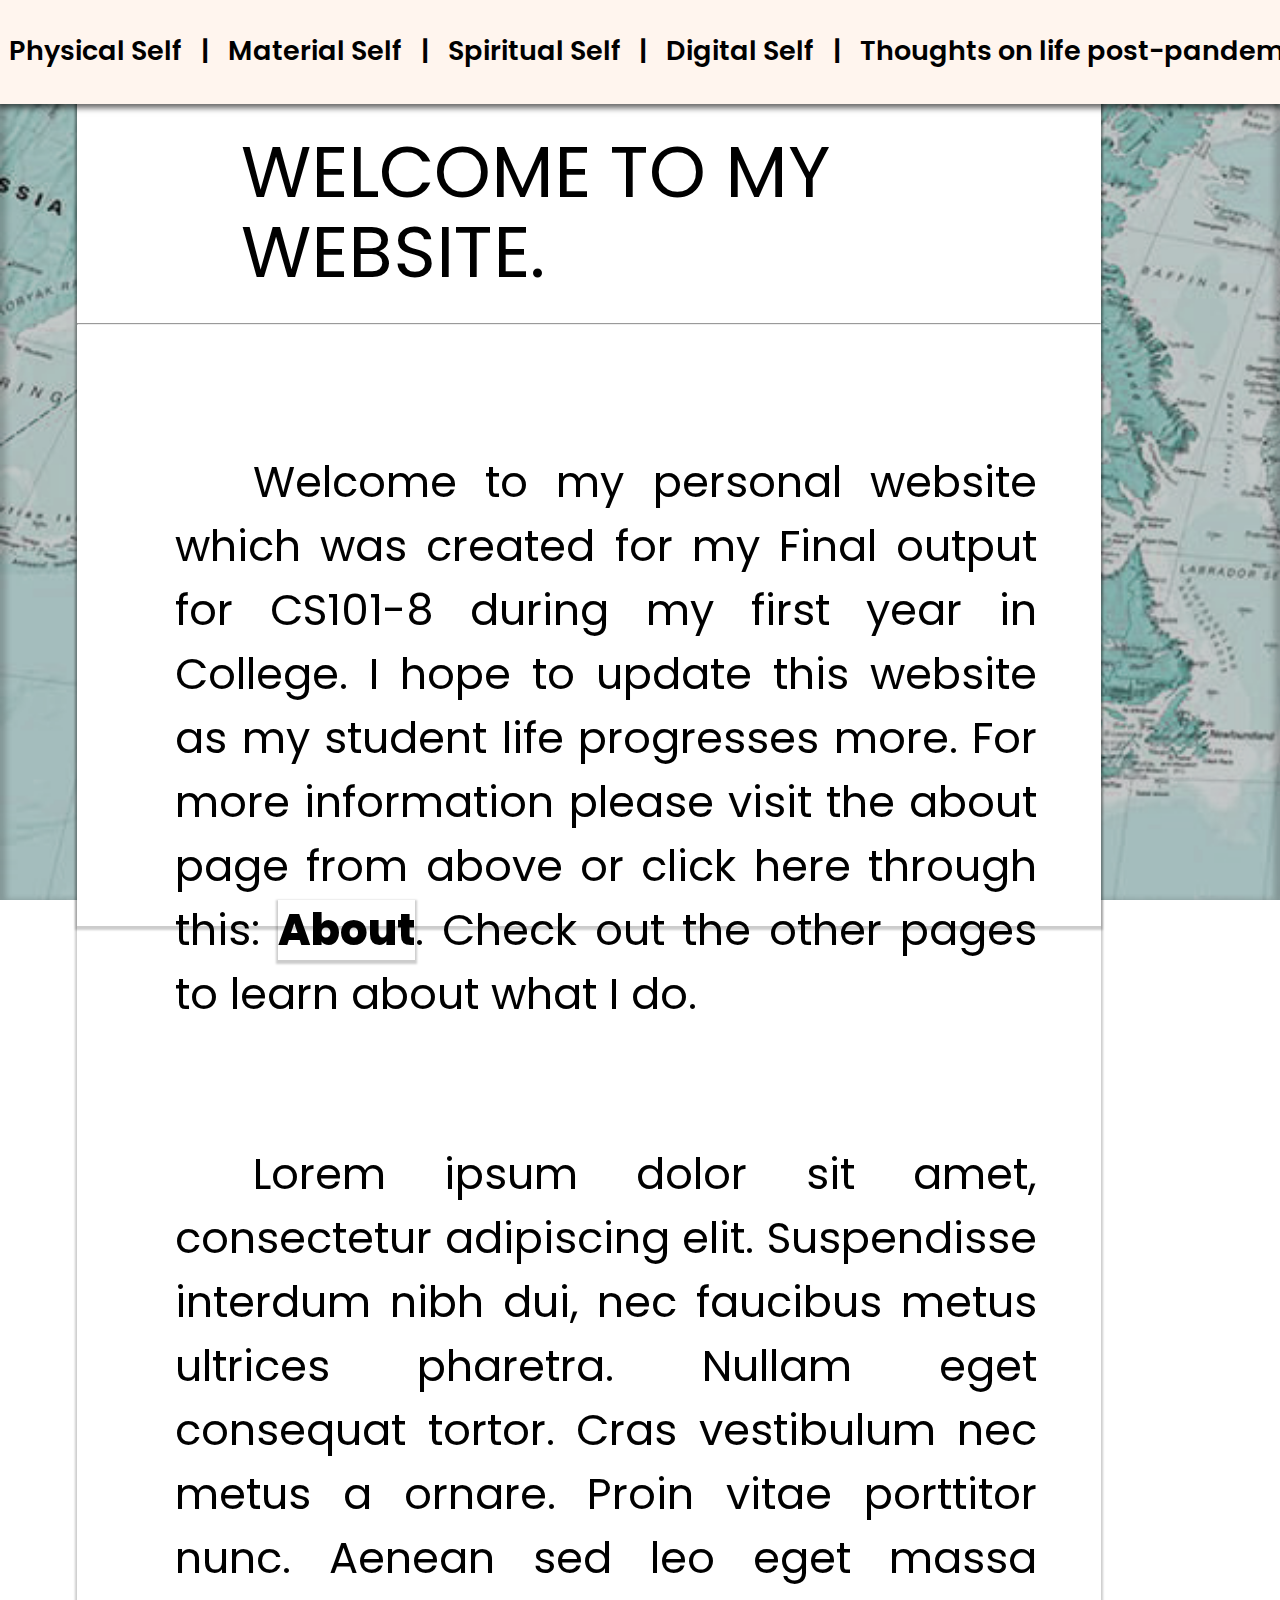
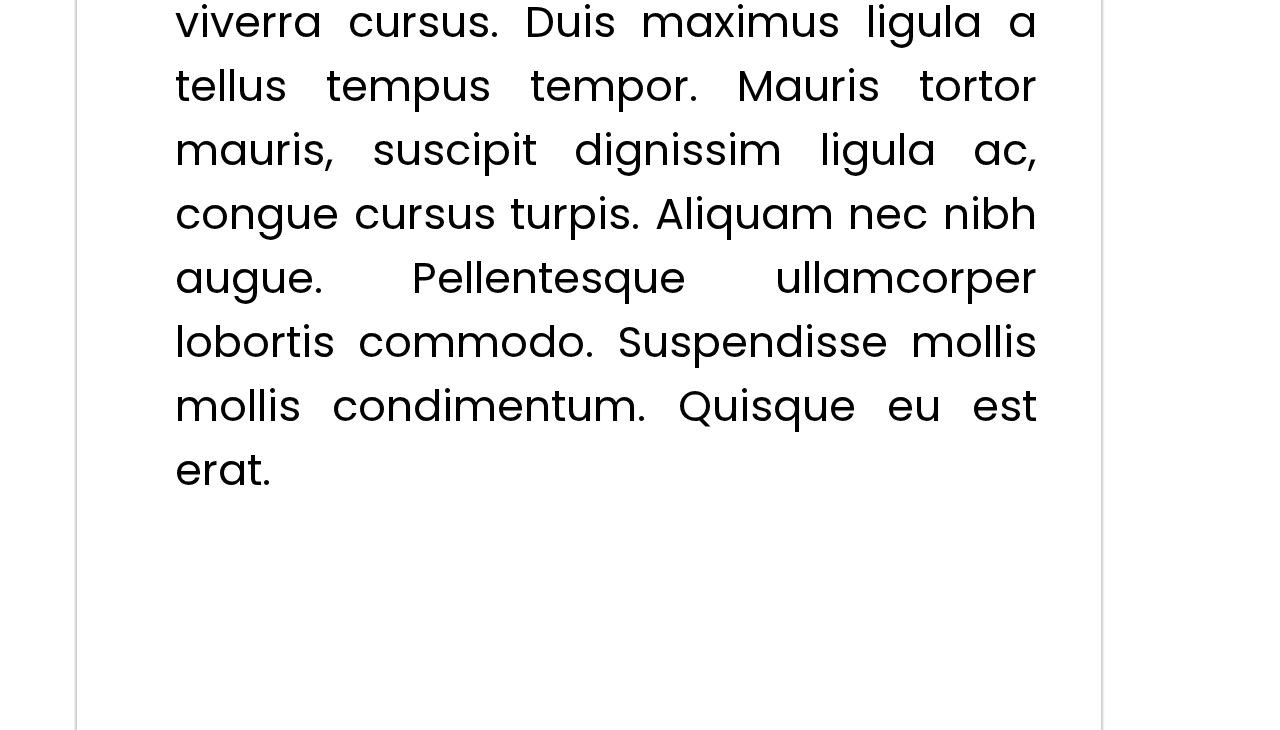
<file: index.html>
<!DOCTYPE html>
<html lang="en" >
	<head>
		<meta charset="UTF-8">
		<title>Home Page</title>
		<link rel="stylesheet" href="./style.css">
		<meta name="viewport" content="width=device-width, initial-scale=1">
		<link rel="icon" type="image/x-icon" href="./images/favicon.ico.png">
		<script src="script.js"></script>
	</head>

	<body onload="startTime()">
		<!-- NAVBAR BEGIN -->
		<div class="navbar">
			<a href="./index.html" target="_parent">Physical Self</a> <div class="seperator">|</div>
			<a href="./aboutpage.html" target="_parent">Material Self</a> <div class="seperator">|</div>
			<a href="./Gallery.html" target="_parent"> Spiritual Self</a> <div class="seperator">|</div>
			<a href="./Hobbies.html" target="_parent">Digital Self</a> <div class="seperator">|</div>
			<a href="./ThoughtsPostPandemic.html" target="_parent">Thoughts on life post-pandemic</a><div class="seperator">|</div>
			<div id="ORAS"><div id="PT"></div></div>
		</div>
		<!-- NAVBAR END -->

		<div class="mainContainer">
			<div id="mainBackground"></div>
			<div class="mainContentBackground"></div>
			<div class="mainContent">
				<!-- MAIN STUFF GOES HERE     -->
			

				<h1 id="HeaderElement">WELCOME TO MY WEBSITE.</h1>
				<hr><br>
				<p> Welcome to my personal website which was created for my Final output for CS101-8 during my first year in College. 
					I hope to update this website as my student life progresses more. For more information please visit the about page from 
					above or click here through this: 
					<a id="aboutButton" href="https://codepen.io/Krystian-Geoff-Lacson-Genson/full/XWQKPbw?editors=1100" target="_parent"> About</a>. 
					Check out the other pages to learn about what I do.
				</p>
				<br>
				<p>Lorem ipsum dolor sit amet, consectetur adipiscing elit. Suspendisse interdum nibh dui, nec faucibus metus ultrices pharetra. 
					Nullam eget consequat tortor. Cras vestibulum nec metus a ornare. Proin vitae porttitor nunc. Aenean sed leo eget massa viverra cursus. 
					Duis maximus ligula a tellus tempus tempor. Mauris tortor mauris, suscipit dignissim ligula ac, congue cursus turpis. 
					Aliquam nec nibh augue. Pellentesque ullamcorper lobortis commodo. Suspendisse mollis mollis condimentum. Quisque eu est erat.
				</p>
				<br><br>
				<br><br>

				<!-- MAIN STUFF GOES ABOVE     -->
			</div>
		</div>
	</body>
</html>
</file>
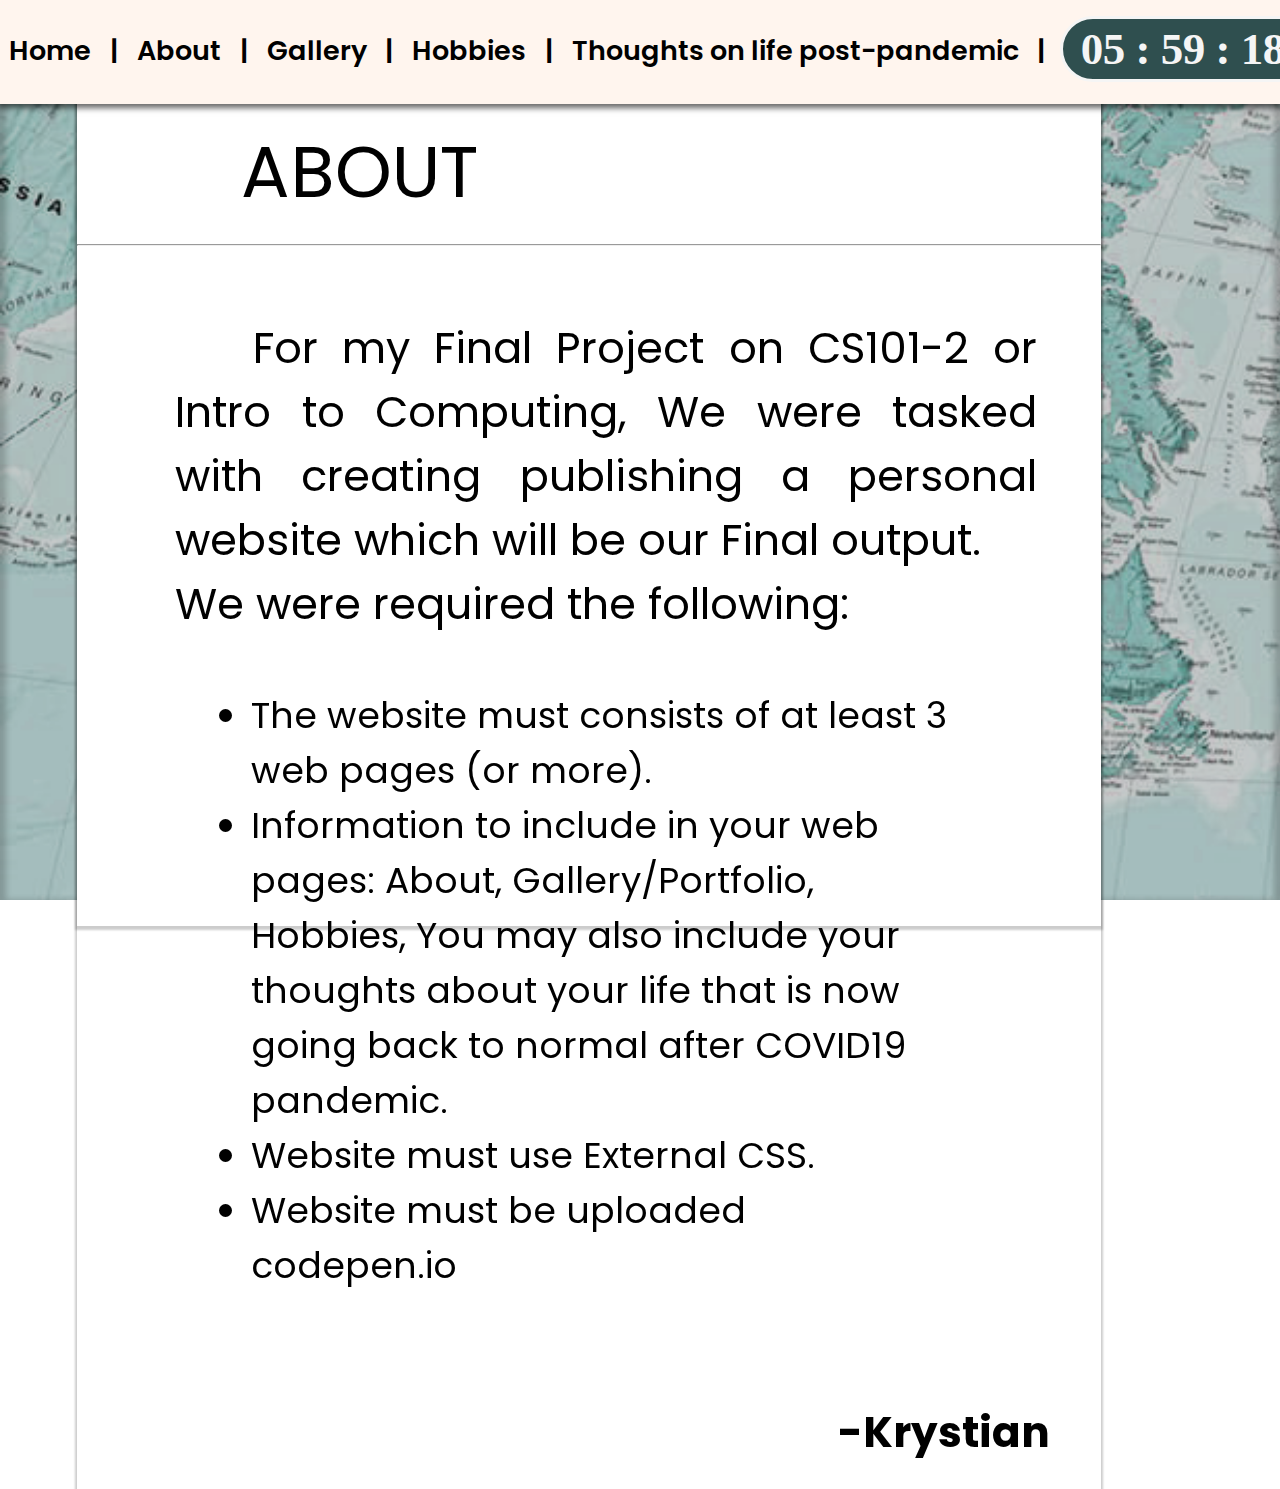
<file: aboutpage.html>
<!DOCTYPE html>
<html lang="en" >
	<head>
		<meta charset="UTF-8">
		<title>Home Page</title>
		<link rel="stylesheet" href="./style.css">
		<meta name="viewport" content="width=device-width, initial-scale=1">
		<link rel="icon" type="image/x-icon" href="./images/favicon.ico.png">
		<script src="script.js"></script>
	</head>

	<body onload="startTime()">
		<!-- NAVBAR BEGIN test -->
		<div class="navbar">
			<a href="./index.html" target="_parent">Home</a> <div class="seperator">|</div>
			<a href="./aboutpage.html" target="_parent">About</a> <div class="seperator">|</div>
			<a href="./Gallery.html" target="_parent"> Gallery</a> <div class="seperator">|</div>
			<a href="./Hobbies.html" target="_parent">Hobbies</a> <div class="seperator">|</div>
			<a href="./ThoughtsPostPandemic.html" target="_parent">Thoughts on life post-pandemic</a><div class="seperator">|</div>
			<div id="ORAS"><div id="PT"></div></div>
		</div>
		<!-- NAVBAR END -->

		<div class="mainContainer">
			<div id="mainBackground"></div>
			<div class="mainContentBackground"></div>
			<div class="mainContent">
				<!-- MAIN STUFF GOES HERE     -->
				<h1 id="HeaderElement">ABOUT</h1>
				<hr>
				<p> For my Final Project on CS101-2 or Intro to Computing,
					We were tasked with creating publishing a personal website which will be our Final output. 
					<br> We were required the following:</p>
				<ul>
					<li>The website must consists of at least 3 web pages (or more).</li>
					<li>Information to include in your web pages: About, Gallery/Portfolio, Hobbies, You may also include your thoughts about your life that is now going back to normal after COVID19 pandemic.</li>
					<li>Website must use External CSS.</li>
					<li>Website must be uploaded codepen.io</li>
				</ul>
				<h3 id="signature">-Krystian</h3>
				<!-- MAIN STUFF GOES ABOVE     -->
			</div>
		</div>

		<script>
			function startTime() {
			  const today = new Date();
			  let m = today.getMinutes();
			  let s = today.getSeconds();
			  let THH = today.getHours();
			  let TH = AmPm(THH);

			  m = checkTime(m);
			  s = checkTime(s);

			  TH = checkTime(TH);

			  let t = arrange(TH, m, s);

			  t = MeridianSet(THH, t);

			  document.getElementById('PT').innerHTML = t;
			  setTimeout(startTime, 1000);
			  }

			  function checkTime(i) {
			  if (i < 10) {
			  i = "0" + i
			  };
			  return i;
			  }

			  function AmPm(q) {

			  if (q > 12) {
			  q = q - 12
			  } else if (q < 1) {
			  q = q + 12;
			  }
			  return q;
			  }

			  function arrange(h, m, s) {
			  let v = h + "&nbsp:&nbsp" + m + "&nbsp:&nbsp" + s;
			  return v;
			  }

			  function MeridianSet(q, v) {
			  q >= 12 || q <= 0 ? v += "&nbsp PM" : v += "&nbsp AM";
			  return v;
			  }
		</script>
	</body>
</html>
</file>
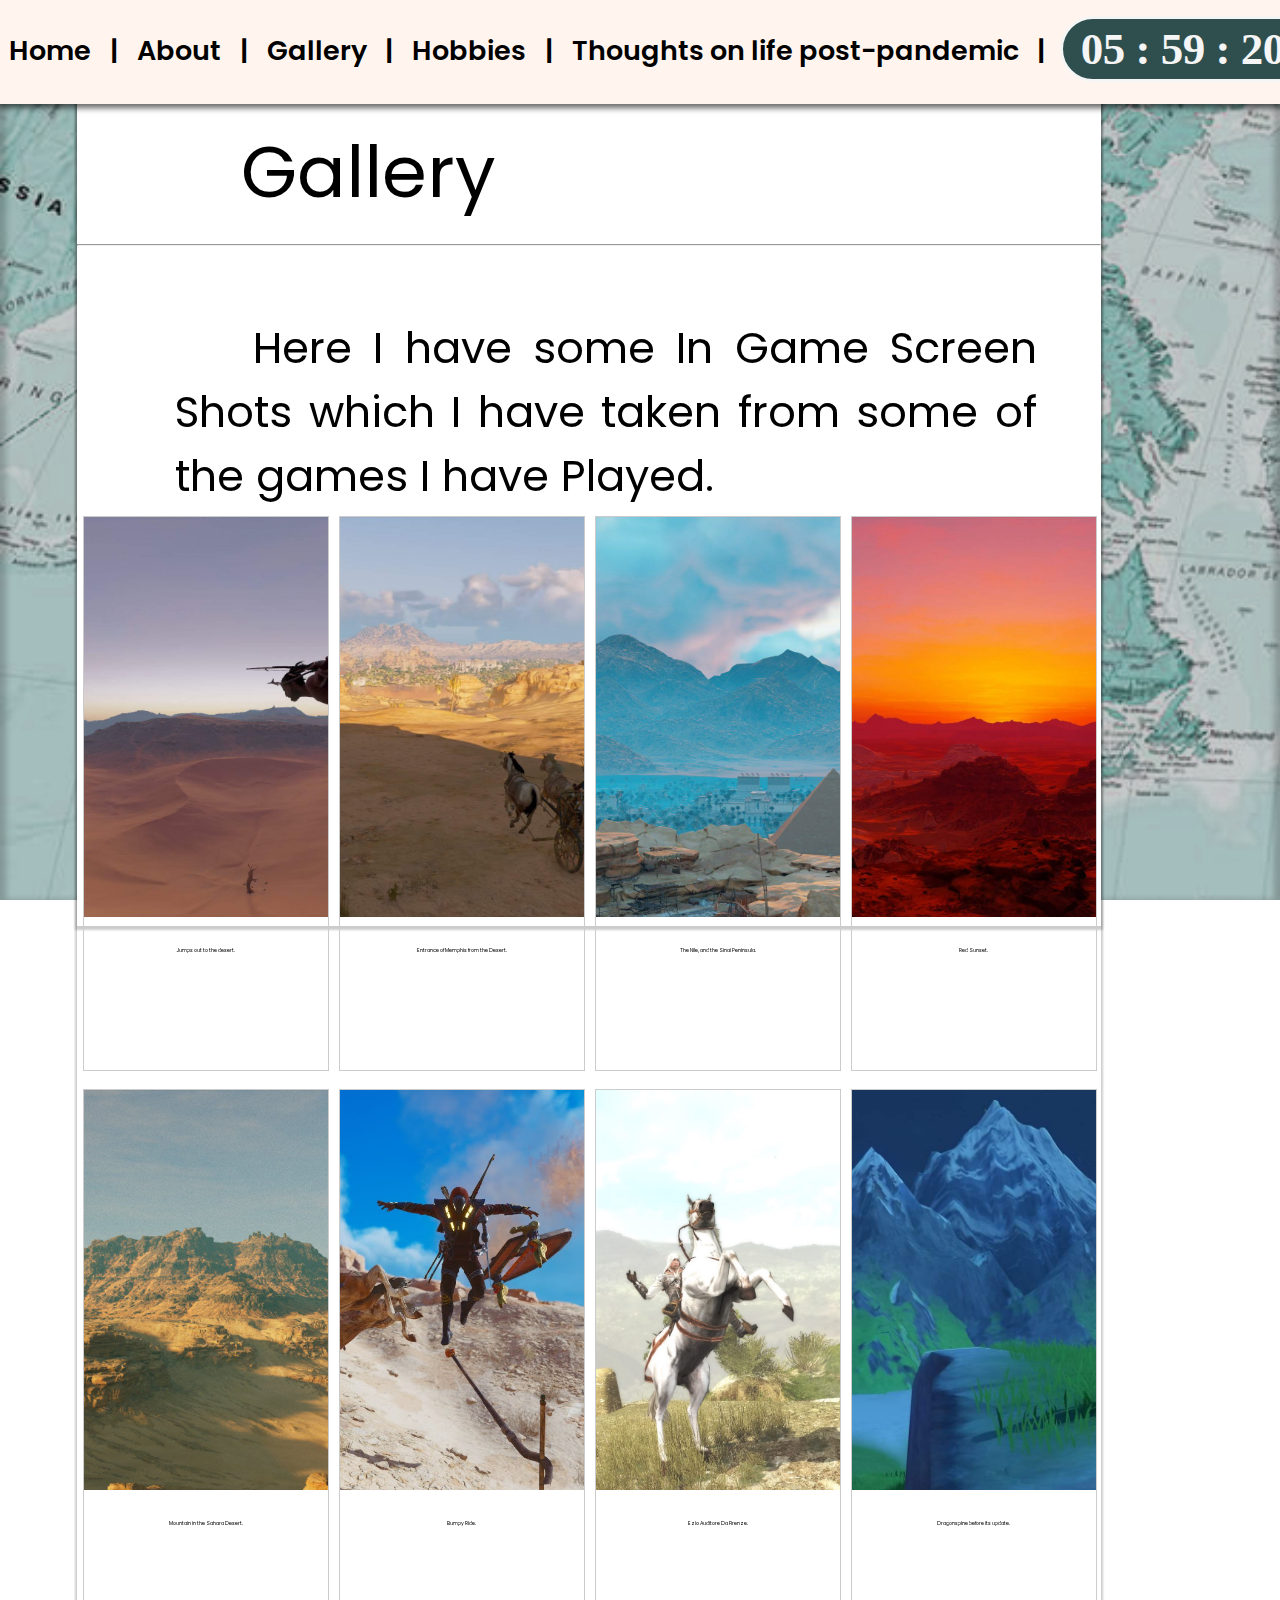
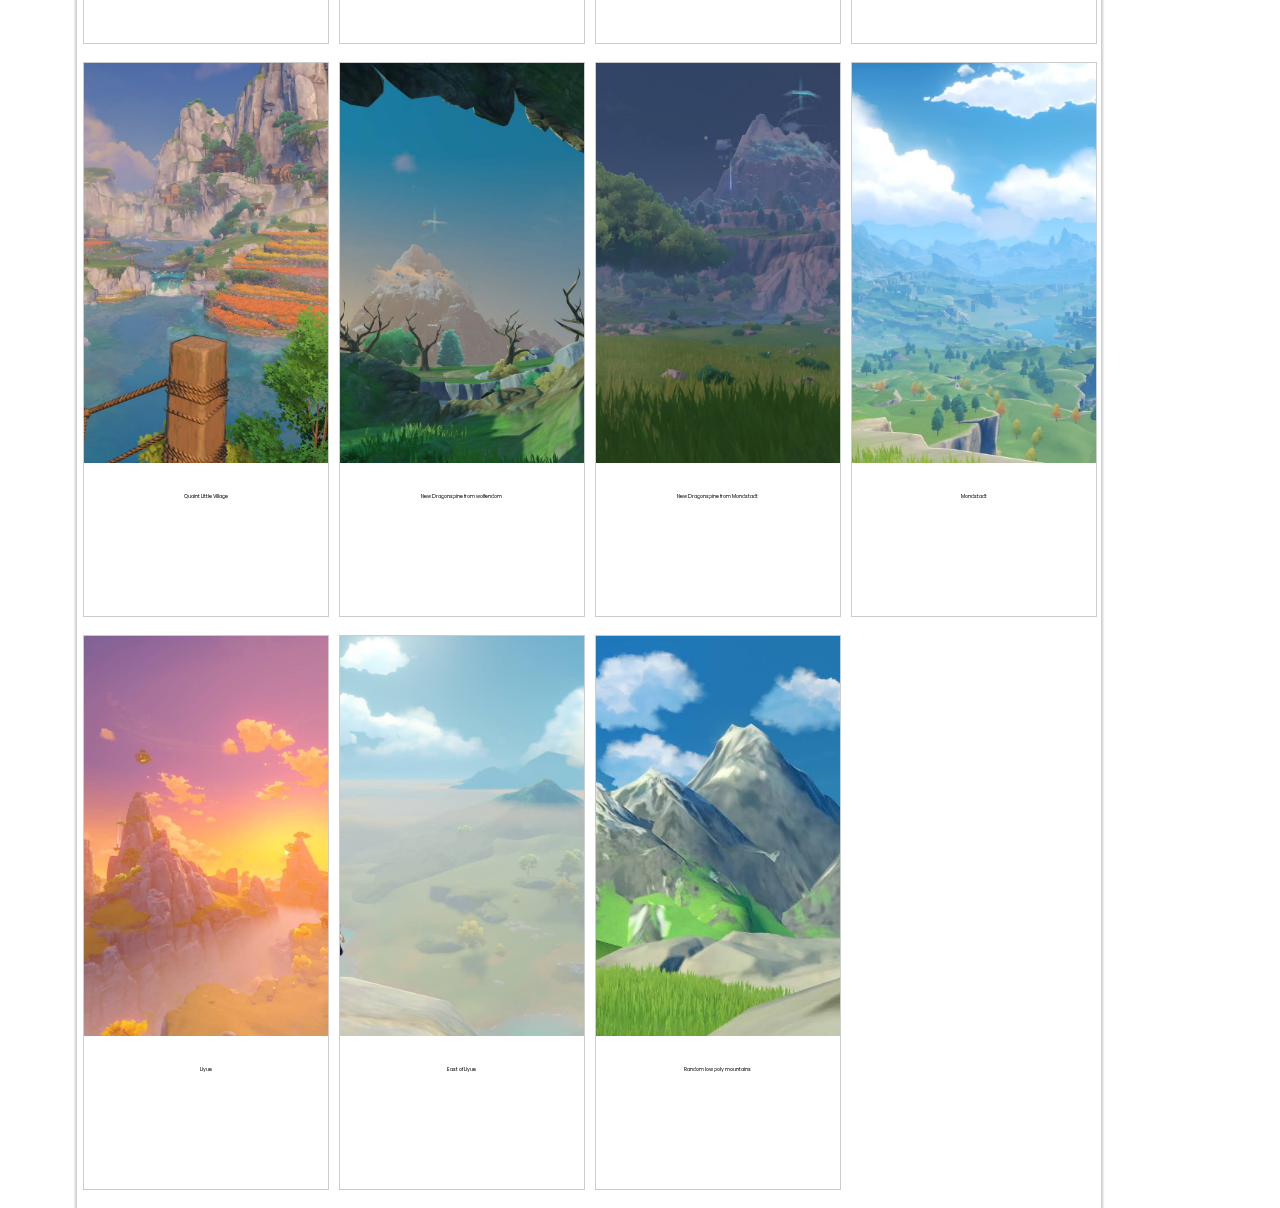
<file: Gallery.html>
<!DOCTYPE html>
<html lang="en" >
	<head>
		<meta charset="UTF-8">
		<title>Home Page</title>
		<link rel="stylesheet" href="./style.css">
		<link rel="stylesheet" href="./galleryStyle.css">
		<meta name="viewport" content="width=device-width, initial-scale=1">
		<link rel="icon" type="image/x-icon" href="./images/favicon.ico.png">
		<script src="script.js"></script>
	</head>

	<body onload="startTime()">
		<!-- NAVBAR BEGIN -->
		<div class="navbar">
			<a href="./index.html" target="_parent">Home</a> <div class="seperator">|</div>
			<a href="./aboutpage.html" target="_parent">About</a> <div class="seperator">|</div>
			<a href="./Gallery.html" target="_parent"> Gallery</a> <div class="seperator">|</div>
			<a href="./Hobbies.html" target="_parent">Hobbies</a> <div class="seperator">|</div>
			<a href="./ThoughtsPostPandemic.html" target="_parent">Thoughts on life post-pandemic</a><div class="seperator">|</div>
			<div id="ORAS"><div id="PT"></div></div>
		</div>
		<!-- NAVBAR END -->



		<div class="mainContainer">
			<div id="mainBackground"></div>
			<div class="mainContentBackground"></div>
			<div class="mainContent">
				<!-- MAIN STUFF GOES HERE     -->
				<h1 id="HeaderElement">Gallery</h1>
				<hr>
				<p>
					Here I have some In Game Screen Shots which I have taken from some of the games I have Played.
				</p>

				<div class="gallerySection">
					<div class="responsive">
						<div class="gallery">
							
						  <a target="_blank" href="./images/origins1.jpeg">
							<img src="./images/origins1.jpeg" alt="AC ORIGINS" width="600" height="400">
						  </a>
						  <div class="desc">
							Jumps out to the desert.
						  </div>
						</div>
					  </div>
					  
					<div class="responsive">
						<div class="gallery">
							<a target="_blank" href="./images/origins2.jpeg">
							<img src="./images/origins2.jpeg" alt="AC ORIGINS" width="600" height="400">
							</a>
							<div class="desc">
								Entrance of Memphis from the Desert.
							</div>
						</div>
					</div>
					
					<div class="responsive">
						<div class="gallery">
							<a target="_blank" href="./images/origins3.jpeg">
										   <img src="./images/origins3.jpeg" alt="AC ORIGINS" width="600" height="400">
							</a>
							<div class="desc">The Nile, and the Sinai Peninsula.</div>
						</div>
					</div>
	
					<div class="responsive">
						<div class="gallery">
							<a target="_blank" href="./images/origins4.jpeg">
										   <img src="./images/origins4.jpeg" alt="AC ORIGINS" width="600" height="400">
							</a>
							<div class="desc">Red Sunset.</div>
						</div>
					</div>
	
					<div class="responsive">
						<div class="gallery">
							<a target="_blank" href="./images/origins5.jpg">
										   <img src="./images/origins5.jpg" alt="AC ORIGINS" width="600" height="400">
							</a>
							<div class="desc">Mountain in the Sahara Desert.</div>
						</div>
					</div>
	
					<div class="responsive">
						<div class="gallery">
							<a target="_blank" href="./images/origins6.jpg">
										   <img src="./images/origins6.jpg" alt="AC ORIGINS" width="800" height="400">
							</a>
							<div class="desc">Bumpy Ride.</div>
						</div>
					</div>
	
					<div class="responsive">
						<div class="gallery">
							<a target="_blank" href="./images/ezio.jpg">
										   <img src="./images/ezio.jpg" alt="AC ORIGINS" width="600" height="400">
							</a>
							<div class="desc"> Ezio Auditore Da Firenze.</div>
						</div>
					</div>
	
					<div class="responsive">
						<div class="gallery">
							<a target="_blank" href="./images/genshin1.jpeg">
										   <img src="./images/genshin1.jpeg" alt="AC ORIGINS" width="600" height="400">
							</a>
							<div class="desc">Dragonspine before its update.</div>
						</div>
					</div>
	
					<div class="responsive">
						<div class="gallery">
							<a target="_blank" href="./images/genshin2.jpeg">
										   <img src="./images/genshin2.jpeg" alt="AC ORIGINS" width="600" height="400">
							</a>
							<div class="desc">Quaint Little Village</div>
						</div>
					</div>
	
					<div class="responsive">
						<div class="gallery">
							<a target="_blank" href="./images/genshin3.jpeg">
										   <img src="./images/genshin3.jpeg" alt="AC ORIGINS" width="600" height="400">
							</a>
							<div class="desc">New Dragonspine from wolfendom</div>
						</div>
					</div>
	
					<div class="responsive">
						<div class="gallery">
							<a target="_blank" href="./images/genshin4.jpeg">
										   <img src="./images/genshin4.jpeg" alt="AC ORIGINS" width="600" height="400">
							</a>
							<div class="desc">New Dragonspine from Mondstadt</div>
						</div>
					</div>
	
					<div class="responsive">
						<div class="gallery">
							<a target="_blank" href="./images/genshin5.jpeg">
										   <img src="./images/genshin5.jpeg" alt="AC ORIGINS" width="600" height="400">
							</a>
							<div class="desc">Mondstadt</div>
						</div>
					</div>
	
					<div class="responsive">
						<div class="gallery">
							<a target="_blank" href="./images/genshin6.jpeg">
										   <img src="./images/genshin6.jpeg" alt="AC ORIGINS" width="600" height="400">
							</a>
							<div class="desc">Liyue</div>
						</div>
					</div>
	
					<div class="responsive">
						<div class="gallery">
							<a target="_blank" href="./images/genshin7.jpg">
										   <img src="./images/genshin7.jpg" alt="AC ORIGINS" width="600" height="400">
							</a>
							<div class="desc">East of Liyue</div>
						</div>
					</div>
	
					<div class="responsive">
						<div class="gallery">
							<a target="_blank" href="./images/genshin8.jpg">
										   <img src="./images/genshin8.jpg" alt="AC ORIGINS" width="600" height="400">
							</a>
							<div class="desc">Random low poly mountains</div>
						</div>
					</div>
	

				</div>
				
				<!-- MAIN STUFF GOES ABOVE     -->
			</div>
		</div>
	</body>
</html>
</file>
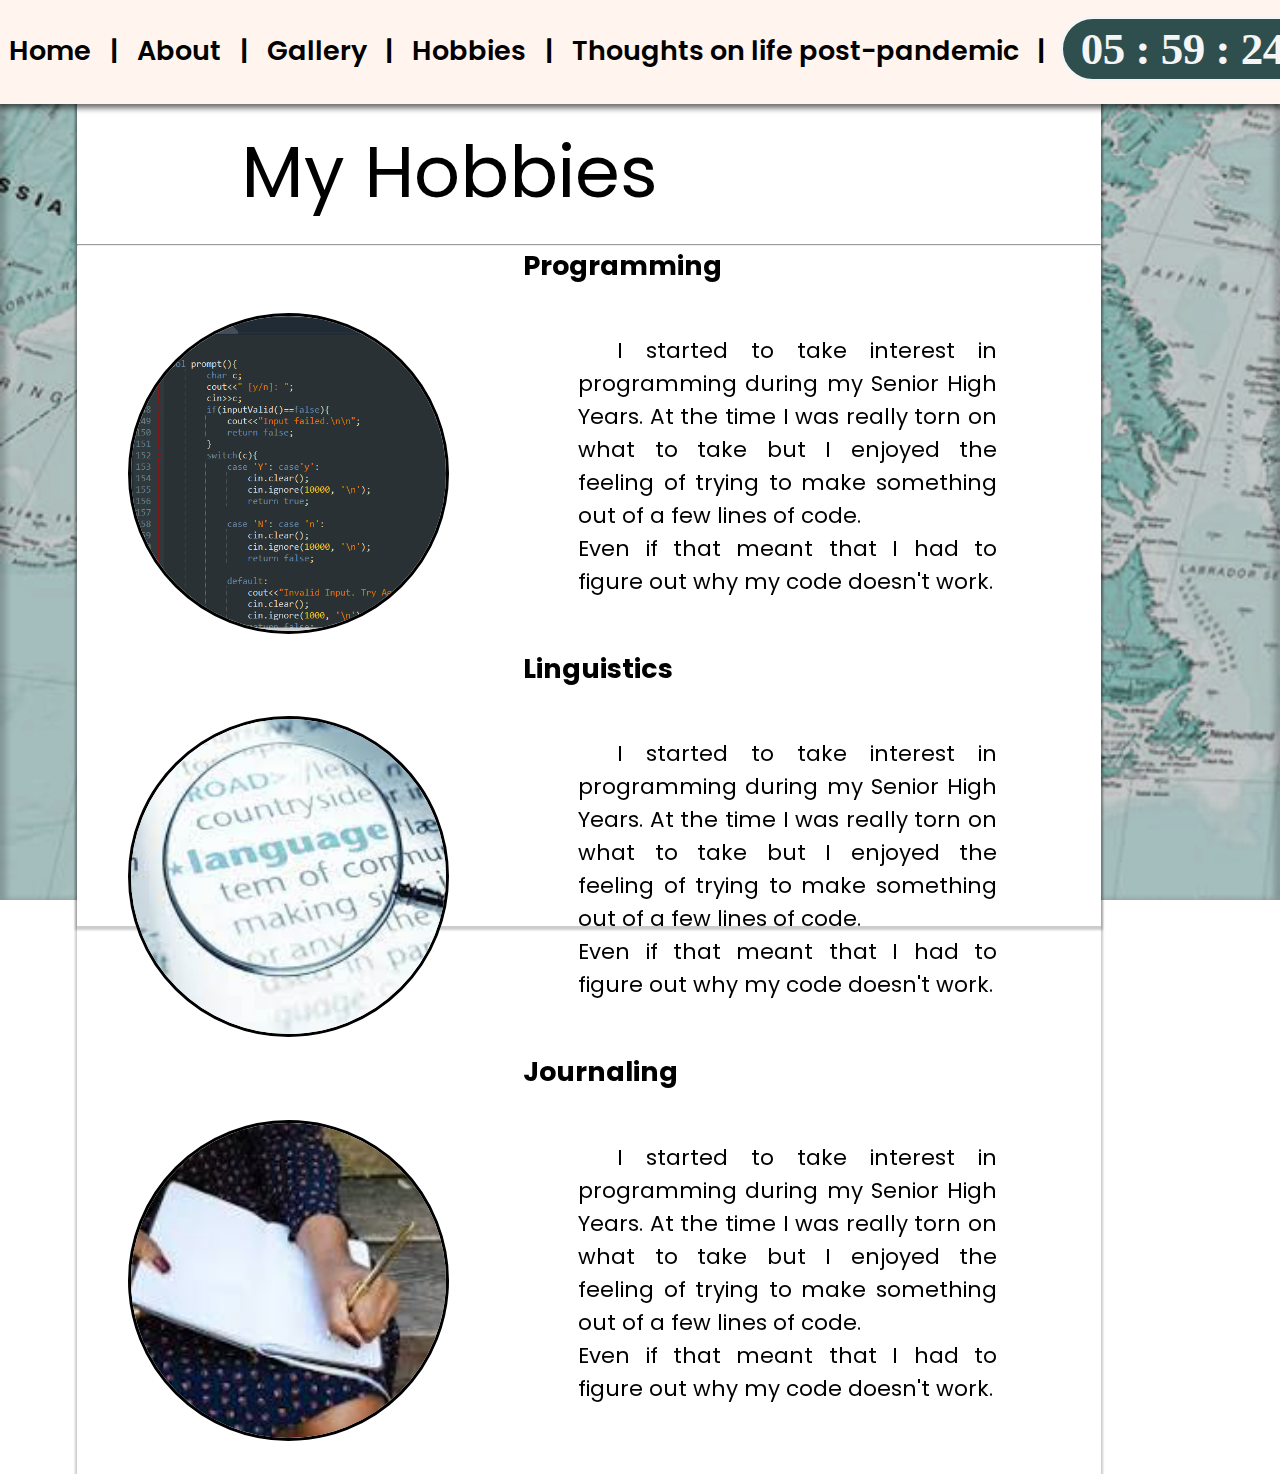
<file: Hobbies.html>
<!DOCTYPE html>
<html lang="en" >
	<head>
		<meta charset="UTF-8">
		<title>Home Page</title>
		<link rel="stylesheet" href="./style.css">
		<meta name="viewport" content="width=device-width, initial-scale=1">
		<link rel="icon" type="image/x-icon" href="./images/favicon.ico.png">
		<script src="script.js"></script>
	</head>

	<body onload="startTime()">
		<!-- NAVBAR BEGIN -->
		<div class="navbar">
			<a href="./index.html" target="_parent">Home</a> <div class="seperator">|</div>
			<a href="./aboutpage.html" target="_parent">About</a> <div class="seperator">|</div>
			<a href="./Gallery.html" target="_parent"> Gallery</a> <div class="seperator">|</div>
			<a href="./Hobbies.html" target="_parent">Hobbies</a> <div class="seperator">|</div>
			<a href="./ThoughtsPostPandemic.html" target="_parent">Thoughts on life post-pandemic</a><div class="seperator">|</div>
			<div id="ORAS"><div id="PT"></div></div>
		</div>
		<!-- NAVBAR END -->

		<div class="mainContainer">
			<div id="mainBackground"></div>
			<div class="mainContentBackground"></div>
			<div class="mainContent">
				<!-- MAIN STUFF GOES HERE     -->
				<h1 id="HeaderElement">My Hobbies</h1>
				<hr>

				<div class="hobbies">
					<img src="./images/programming.png" alt="">
					<span>
						<h2>Programming</h2>
						<p>I started to take interest in programming during my Senior High Years. 
							At the time I was really torn on what to take but I enjoyed the feeling 
							of trying to make something out of a few lines of code. <br> Even if that meant that 
							I had to figure out why my code doesn't work. 

						</p>

					</span>
				</div>

				<div class="hobbies">
					<img src="./images/linguistics.jpg" alt="">
					<span>
						<h2>Linguistics</h2>
						<p>I started to take interest in programming during my Senior High Years. 
							At the time I was really torn on what to take but I enjoyed the feeling 
							of trying to make something out of a few lines of code. <br> Even if that meant that 
							I had to figure out why my code doesn't work. 

						</p>

					</span>
				</div>
				<div class="hobbies">
					<img src="./images/Journaling.jpg" alt="">
					<span>
						<h2>Journaling</h2>
						<p>I started to take interest in programming during my Senior High Years. 
							At the time I was really torn on what to take but I enjoyed the feeling 
							of trying to make something out of a few lines of code. <br> Even if that meant that 
							I had to figure out why my code doesn't work. 

						</p>

					</span>
				</div>
				<!-- MAIN STUFF GOES ABOVE     -->
			</div>
		</div>
		
	</body>
</html>
</file>
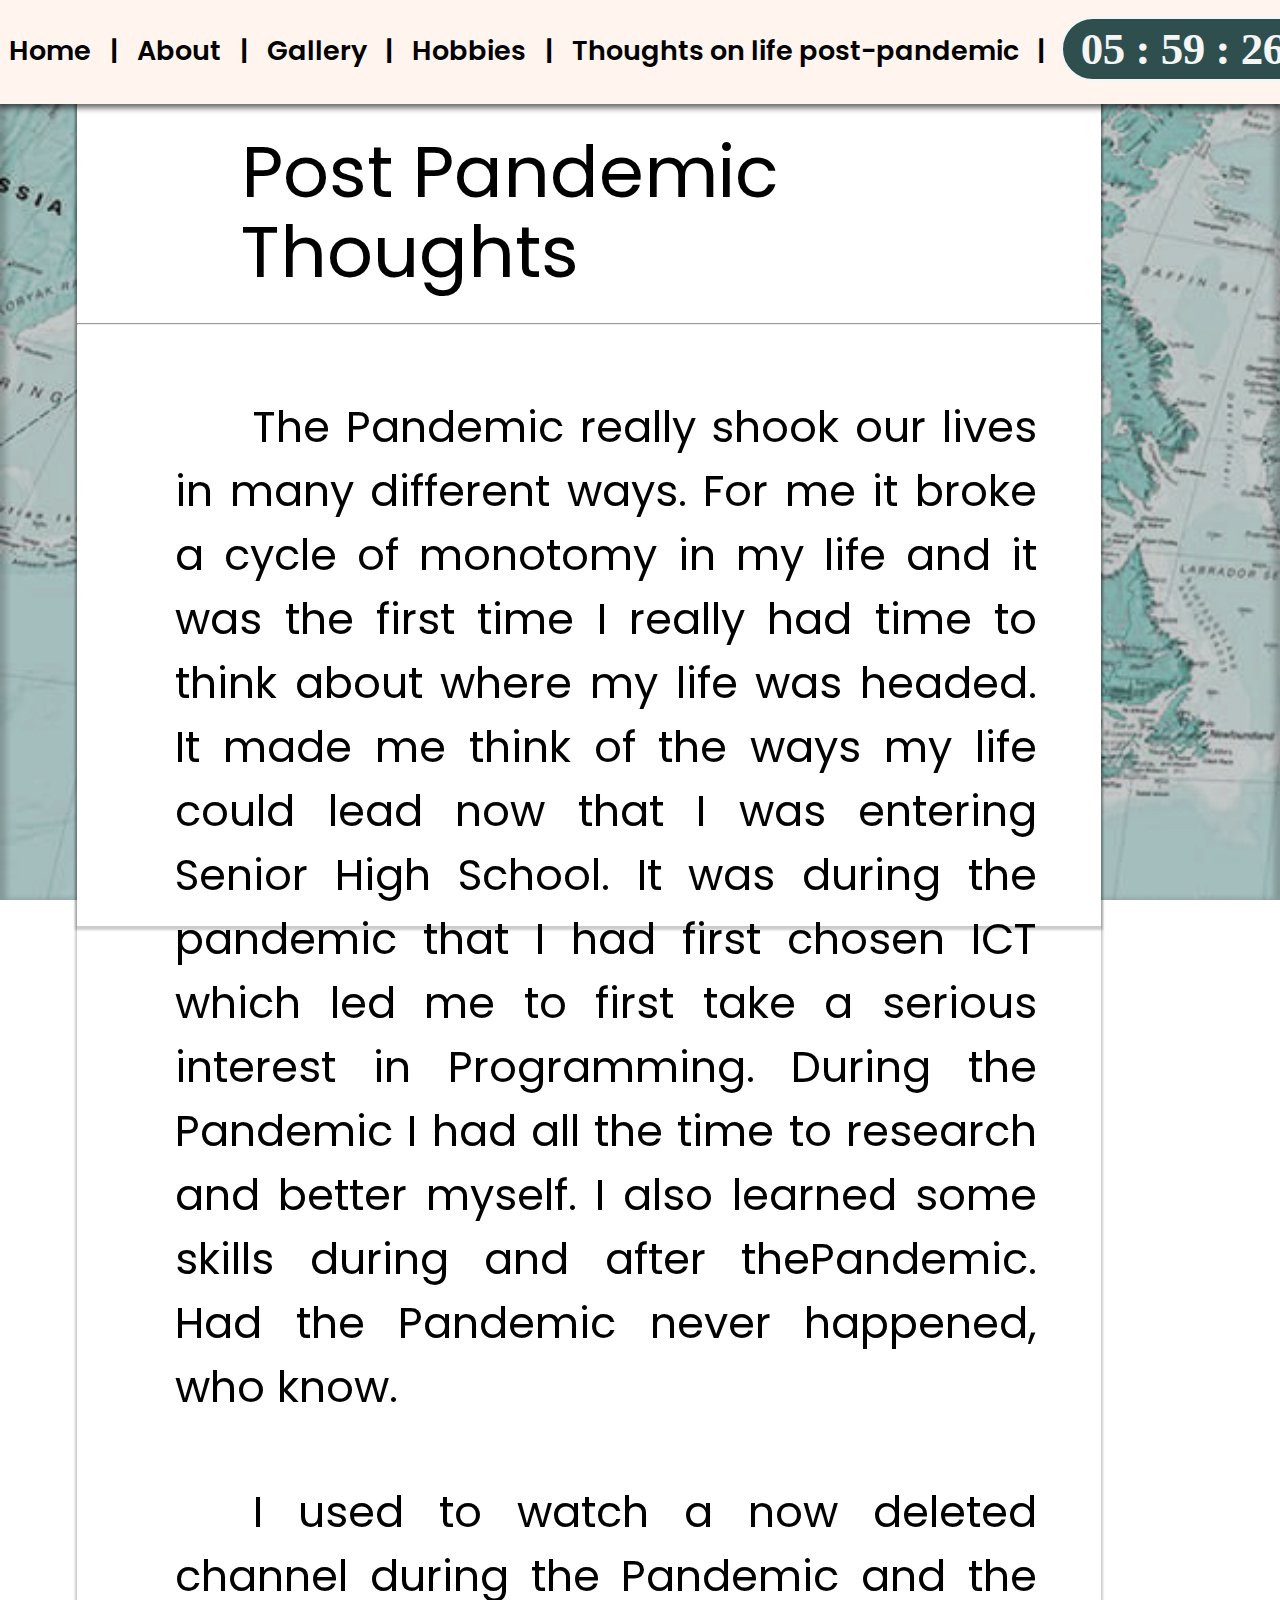
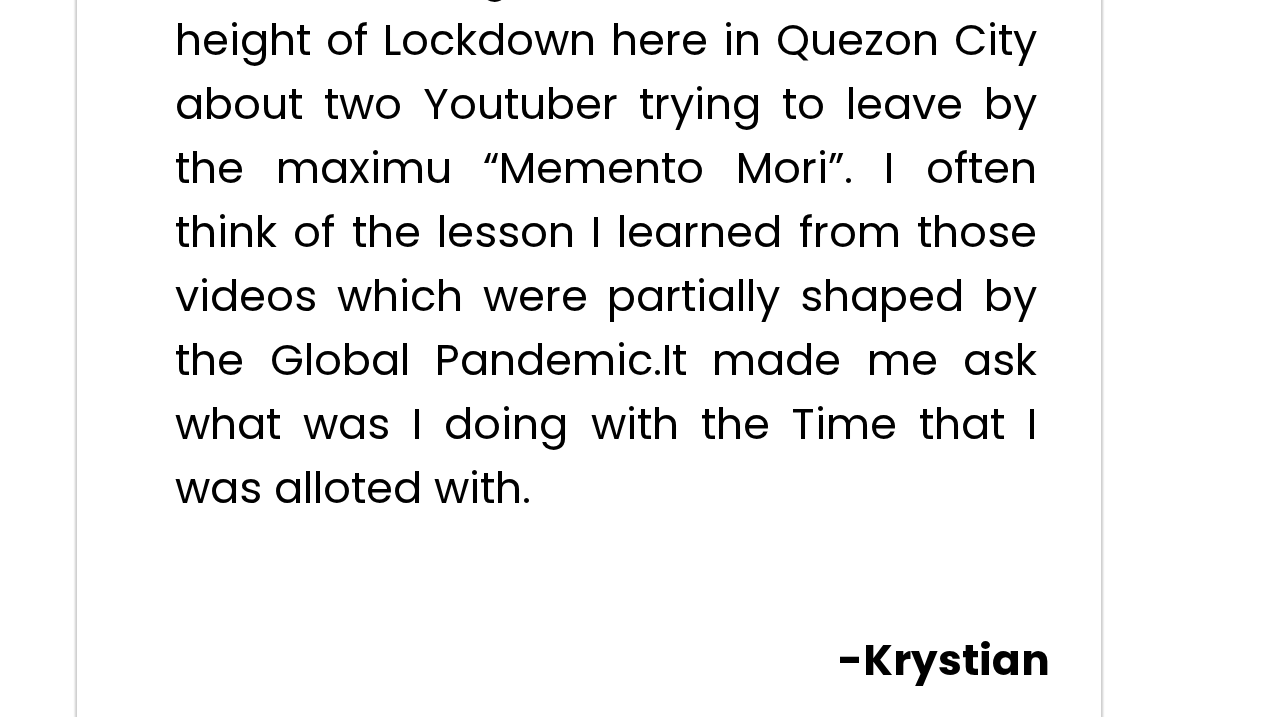
<file: ThoughtsPostPandemic.html>
<!DOCTYPE html>
<html lang="en" >
	<head>
		<meta charset="UTF-8">
		<title>Home Page</title>
		<link rel="stylesheet" href="./style.css">
		<meta name="viewport" content="width=device-width, initial-scale=1">
		<link rel="icon" type="image/x-icon" href="./images/favicon.ico.png">
        <script src="script.js"></script>
	</head>

	<body onload="startTime()">
		<!-- NAVBAR BEGIN -->
		<div class="navbar">
			<a href="./index.html" target="_parent">Home</a> <div class="seperator">|</div>
			<a href="./aboutpage.html" target="_parent">About</a> <div class="seperator">|</div>
			<a href="./Gallery.html" target="_parent"> Gallery</a> <div class="seperator">|</div>
			<a href="./Hobbies.html" target="_parent">Hobbies</a> <div class="seperator">|</div>
			<a href="./ThoughtsPostPandemic.html" target="_parent">Thoughts on life post-pandemic</a><div class="seperator">|</div>
			<div id="ORAS"><div id="PT"></div></div>
		</div>
		<!-- NAVBAR END -->

		<div class="mainContainer">
			<div id="mainBackground"></div>
			<div class="mainContentBackground"></div>
			<div class="mainContent">
				<!-- MAIN STUFF GOES HERE     -->
				<h1 id="HeaderElement">Post Pandemic Thoughts</h1>
				<hr>
				<p> The Pandemic really shook our lives in many different ways.
                For me it broke a cycle of monotomy in my life and it was the first time I really had time to think about where my life was headed.
                It made me think of the ways my life could lead now that I was entering Senior High School. It was during the pandemic that I had first
                chosen ICT which led me to first take a serious interest in Programming. During the Pandemic I had all the time to research and better myself.
                I also learned some skills during and after thePandemic. Had the Pandemic never happened, who know.
                </p>
                <p>
                    I used to watch a now deleted channel during the Pandemic and the height of Lockdown here in Quezon City about two Youtuber trying to leave by the maximu
                    <q>Memento Mori</q>. I often think of the lesson I learned from those videos which were partially shaped by the Global Pandemic.It made me ask what was I doing 
                    with the Time that I was alloted with.
                </p>
				<h3 id="signature">-Krystian</h3>
				<!-- MAIN STUFF GOES ABOVE     -->
			</div>
		</div>
        <script>
            function startTime() {
              const today = new Date();
              let m = today.getMinutes();
              let s = today.getSeconds();
              let THH = today.getHours();
              let TH = AmPm(THH);

              m = checkTime(m);
              s = checkTime(s);

              TH = checkTime(TH);

              let t = arrange(TH, m, s);

              t = MeridianSet(THH, t);

              document.getElementById('PT').innerHTML = t;
              setTimeout(startTime, 1000);
              }

              function checkTime(i) {
              if (i < 10) {
              i = "0" + i
              };
              return i;
              }

              function AmPm(q) {

              if (q > 12) {
              q = q - 12
              } else if (q < 1) {
              q = q + 12;
              }
              return q;
              }

              function arrange(h, m, s) {
              let v = h + "&nbsp:&nbsp" + m + "&nbsp:&nbsp" + s;
              return v;
              }

              function MeridianSet(q, v) {
              q >= 12 || q <= 0 ? v += "&nbsp PM" : v += "&nbsp AM";
              return v;
              }
        </script>
	</body>
</html>
</file>
<file: style.css>
@import url('https://fonts.googleapis.com/css2?family=Poppins:ital,wght@0,100;0,200;0,300;0,400;0,500;0,600;0,700;0,800;0,900;1,100;1,200;1,300;1,400;1,500;1,600;1,700;1,800;1,900&display=swap');

body {
  color: black;
  background-position: center;
  font-family: 'Poppins',sans-serif;
  margin: 0;
  font-size: 4vh;
  height:100vh;
  
  /* Calibre-R */
}

h1, p, h3, ul{
  padding: 1.2em 1.2em .2em 2em;
  margin: 0em 8vw;
}

hr{
  padding: 0em 1.4em 0em 1.4em;
}

h3#signature{
  float:right;
  margin: 1.2em 0em 0.4em 0em;
}

h1#HeaderElement{
  margin:2% 0em 0px 2%;
}

h1{
  font-weight:400;
  line-height:1.1;
  font-size:min(2em, 6vw);
}
p{
  text-indent: 1.8em;
  font-size:min(1.2em, 6vw);
  text-align: justify;
  text-justify: inter-word;
  margin: 0px 12px;
}

div.hobbies{
  display: inline-block;
  margin:.5vh 0vw 2vh 4vw
}

div.hobbies > span{
  display: inline-block;
  position: relative;
  bottom: 5vh;
  right: -5vw;
  width: 40vw;
  font-size: 2vh;
}

div.hobbies img{
  height: 35vh;
  width: 35vh;
  border-radius: 50%;
  border-style: solid;
  padding: 0px, .2vw .2vh .4vw;
  object-fit: cover;
}

div.hobbies img[src="./images/programming.png"]{
  object-position: 0px;
}

@media only screen and (max-width: 700px){


  div.hobbies img{
    height: 20vh;
    width: 20vh;
    position: relative;
    bottom:20vh;
    border-radius: 50%;
    border-style: solid;
    padding: 0px, .2vw .2vh .4vw;
  }

  div.hobbies > span{
    font-size: 2vh;
  }
}

.navbar {
  /* the Menu Bar Itself */
  overflow-x: auto;
  overflow-y: hidden;
  /* background-color: #F9F9F9; */
  background-color: seashell;
  font-size:1em;
  display: flex;
  position:fixed;
  flex-flow: row nowrap;
  justify-content: left;
  align-content: flex-start;
  width: 100%;
  max-height:min(20vh, 20%);
  text-align: center;
  box-shadow: 0px 2px 6px 2px rgba(0, 0, 0, 0.6);
  z-index:20;
  white-space:nowrap;
}

.navbar a, .seperator{
  /* sets the properties of the navbar <a> */
  float: left;
  line-height: 4em;
  font-size: .75em;
  max-height:5vh;
  color: black;
  margin: 1vh;
  padding: 4vh .5vw;
  margin: 0px 3px 2px;
  text-decoration: none;
  transition: all 0.4s ease;
  font-weight:600;
  line-height:1.1;
}


.navbar a:hover, a#aboutButton:hover{
  background-color: lightblue;
  color: inherit;
  box-shadow: 0px 2px 2px 2px rgba(0, 0, 0, 0.2);
  /* transform: scale(1.05, 1.05); */
}


#ORAS {
  font-size: 5vh;
  font-weight: bold;
  font-family: 'Consolas';
  letter-spacing: -.5px;
  background-color: DarkSlateGrey !important;
  position: relative;
  top:2vh;
  width: 20%;
  height: 50%;
  color: whitesmoke !important;
  padding: 4px 18px;
  margin: -2px 5px;
  border-style: solid;
  border-radius: 40px; 
}


@media only screen and (max-width: 700px){

  body{
    font-size: .8vh;
  }

  h1#HeaderElement{
    margin:12vh 0em 12px 0;
  }

  .navbar {
    /* the Menu Bar Itself */
    overflow-x: auto;
    overflow-y: hidden;
    /* background-color: #F9F9F9; */
    background-color: seashell;
    font-size:1em;
    display: flex;
    position:fixed;
    flex-flow: row nowrap;
    justify-content: left;
    align-content: flex-start;
    width: 100%;
    max-height:min(20vh, 20%);
    text-align: center;
    box-shadow: 0px 2px 6px 2px rgba(0, 0, 0, 0.6);
    z-index:20;
    white-space:nowrap;
  }
  
  .navbar a, .seperator{
    /* sets the properties of the navbar <a> */
    float: left;
    line-height: 4em;
    font-size: 1em;
    max-height:5vh;
    color: black;
    margin: 2vh;
    padding: 2vh .33vw;
    margin: 0px 3px 2px;
    text-decoration: none;
    transition: all 0.4s ease;
    font-weight:600;
    
  }
  
  
  .navbar a:hover, a#aboutButton:hover{
    background-color: lightblue;
    color: inherit;
    box-shadow: 0px 2px 2px 2px rgba(0, 0, 0, 0.2);
    /* transform: scale(1.05, 1.05); */
  }

  #ORAS {
    font-size: inherit;
    top:3vh;
  }
  
}





.mainContainer{
  Border: 0;
  margin: 0 0 0 0;
  position:relative;
  flex-direction: row;
  align-items: stretch;
  justify-content: space-between;
  height: 100vh;
  width: 100vw;
  overflow:visible;
  width: 100%;
  box-shadow: 0px 6px 6px 6px rgba(0, 0, 0, 0.2) inset;
}

div#mainBackground{
  position:fixed;
  height:100%;
  width:100%;
  background-image:url('./images/bg5.png'),
    url('./images/bg5midres.jpg'),
    url('./images/bg5superlowres.jpg'),
    url('https://images.unsplash.com/photo-1524661135-423995f22d0b?crop=entropy&cs=srgb&fm=jpg&ixid=M3wzMjM4NDZ8MHwxfHJhbmRvbXx8fHx8fHx8fDE3MDk5NzY1Nzh8&ixlib=rb-4.0.3&q=85');
  background-repeat: repeat;
  background-size: 380vh;
  background-attachment: auto;
  background-position: 0px 0px;
  animation: SlowPan infinite linear 400s, invitovisi normal ease-out 4s;
  z-index:-10;
}

div.mainContentBackground, div.mainContent{
  top:2vw;
  left:6vw;
  width: 80%;
  box-shadow: 0px 2px 2px 2px rgba(0, 0, 0, 0.2)
}

div.mainContentBackground{
  height: 100vh;
  position:fixed;
  background-color:white;
  z-index:5;
}

div.mainContent{
  color:black;
  position:absolute;
  overflow-y:visible;
  height: auto;
  z-index:10;
/*   border: 5px solid red; */
/*   margin:5vh 0 0 12vh; */
/*   padding:0; */
/*   width: min(70vw, 70%); */
}



a#aboutButton{
  font-weight:800;
  line-height:1.1;
  text-decoration:none;
  color: inherit;
  box-shadow: 0px 2px 2px 2px rgba(0, 0, 0, 0.2);
  transition: all 0.2s ease;
}

/* --------------------------------------
Animations css
--------------------------------------*/

 @keyframes SlowPan {
  from {
    background-position: 0% 0%;
    
  }

  to {
    background-position: 1000% 0%;
  }
}

@keyframes invitovisi {
  from {
    opacity:0;
  }
  
  to {
    opacity: 1;
  }
}
</file>
<file: galleryStyle.css>
div.gallery {
  border: 1px solid #ccc;
  height: 100%;
  width: 100%;
  margin: 0vh 0vw 2vh 0vw;  
}

div.gallery:hover {
  border: .005vw solid #777;
}

div.gallery img {
  width: 100%;
  object-fit: cover;
}

div.desc {
  font-size: .4vw;
  height: 12vh;
  padding: 15px;
  text-align: center;
  
}

div.gallerySection > * {
  box-sizing: border-box;

}

.responsive {
  padding: 0 6px;
  float: left;
  width: 24.99999%;
  height: 100%;
}

@media only screen and (max-width: 700px) {
  .responsive {
    width: 49.99999%;
    margin: 6px 0;
  }

  div.desc {
    font-size: 2.4vw;
  }
}

@media only screen and (max-width: 500px) {
  .responsive {
    width: 100%;
    font-size: 7.2vh;
  }
  
  div.desc {
    font-size: 4.8vh;
  }
}

.clearfix:after {
  content: "";
  display: table;
  clear: both;
}
</file>
